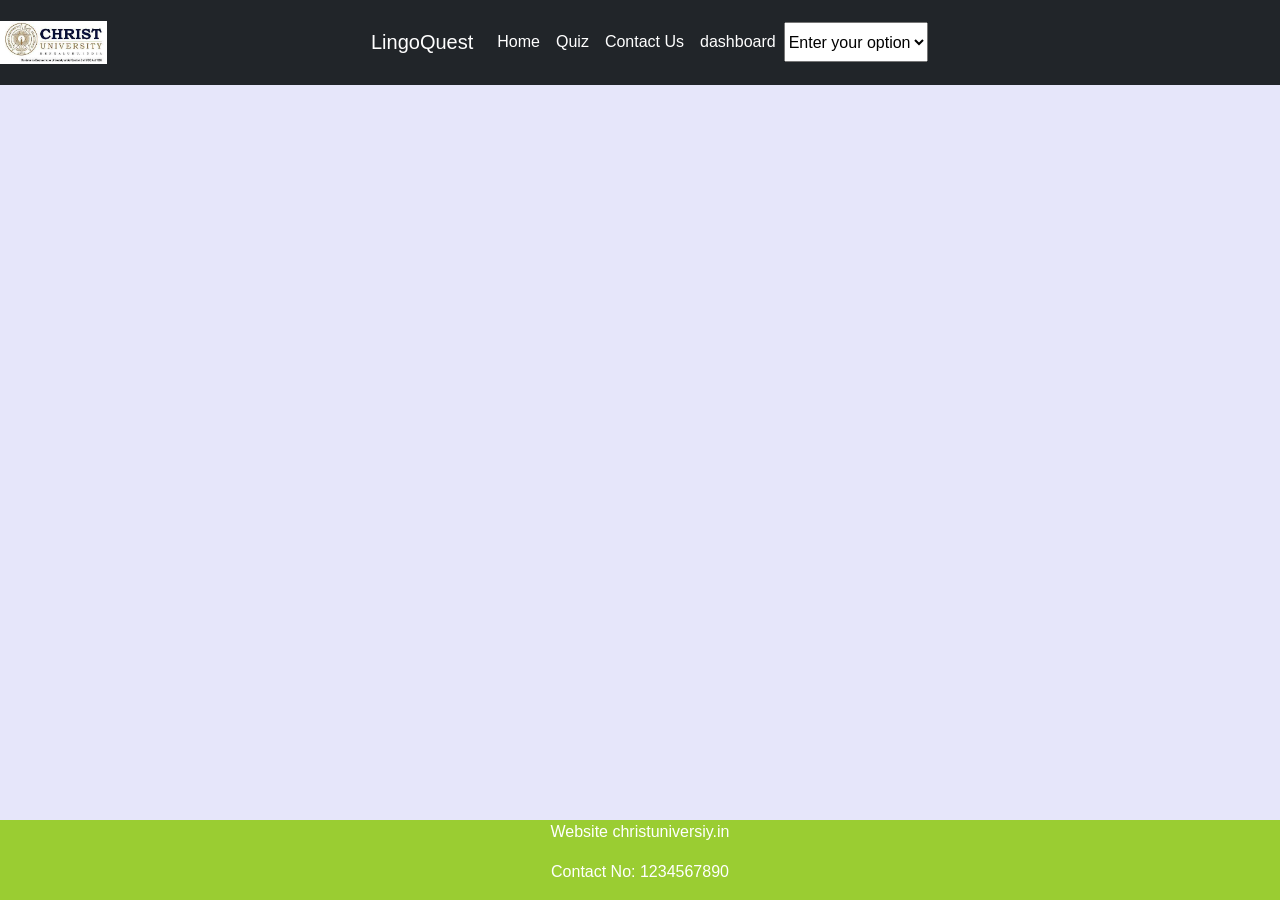
<file: leb test/index.html>
<!DOCTYPE html>
<html lang="en">

<head>
    <meta charset="UTF-8">
    <meta http-equiv="X-UA-Compatible" content="IE=edge">
    <meta name="viewport" content="width=device-width, initial-scale=1.0">
    <title>Learning Platform</title>
    <link href="https://cdn.jsdelivr.net/npm/bootstrap@5.3.1/dist/css/bootstrap.min.css" rel="stylesheet"
        integrity="sha384-4bw+/aepP/YC94hEpVNVgiZdgIC5+VKNBQNGCHeKRQN+PtmoHDEXuppvnDJzQIu9" crossorigin="anonymous">
    <link rel="stylesheet" href="style.css">
</head>

<body>
    <nav class="navbar navbar-expand navbar-dark bg-dark">
        <nav class="navbar navbar">
            <a class="navbar-brand" href="#">
                <img src="christ.jpg" alt="christ" width="30%" height="30%">
            </a>
        </nav>
        <a class="navbar-brand">LingoQuest</a>
        <div class="navbar-nav">
            <a href="home.html" class="nav-item nav-link active">Home</a>
            <a href="quiz.html" class="nav-item nav-link active">Quiz</a>
            <a href="contact.html" class="nav-item nav-link active">Contact Us</a>
            <a href="dashboard.html" class="nav-item nav-link active">dashboard</a>
            <select id="country" name="country">
                <option value="-----">Enter your option</option>
                <option value="html">HTML</option>
                <option value="css">CSS</option>
                <option value="javascript">JavaScript</option>
                <option value="nodejs">NodeJS</option>
                <option value="java">Java</option>
                <option value="pytho">Python</option>
                <option value="c">C</option>
                <option value="cplusplus">C++</option>
            </select>
        </div>
    </nav><br><br><br>
    <footer>
        <p>Website christuniversiy.in</p>
        <p>Contact No: 1234567890</p>
    </footer>
</body>

</html>
</file>
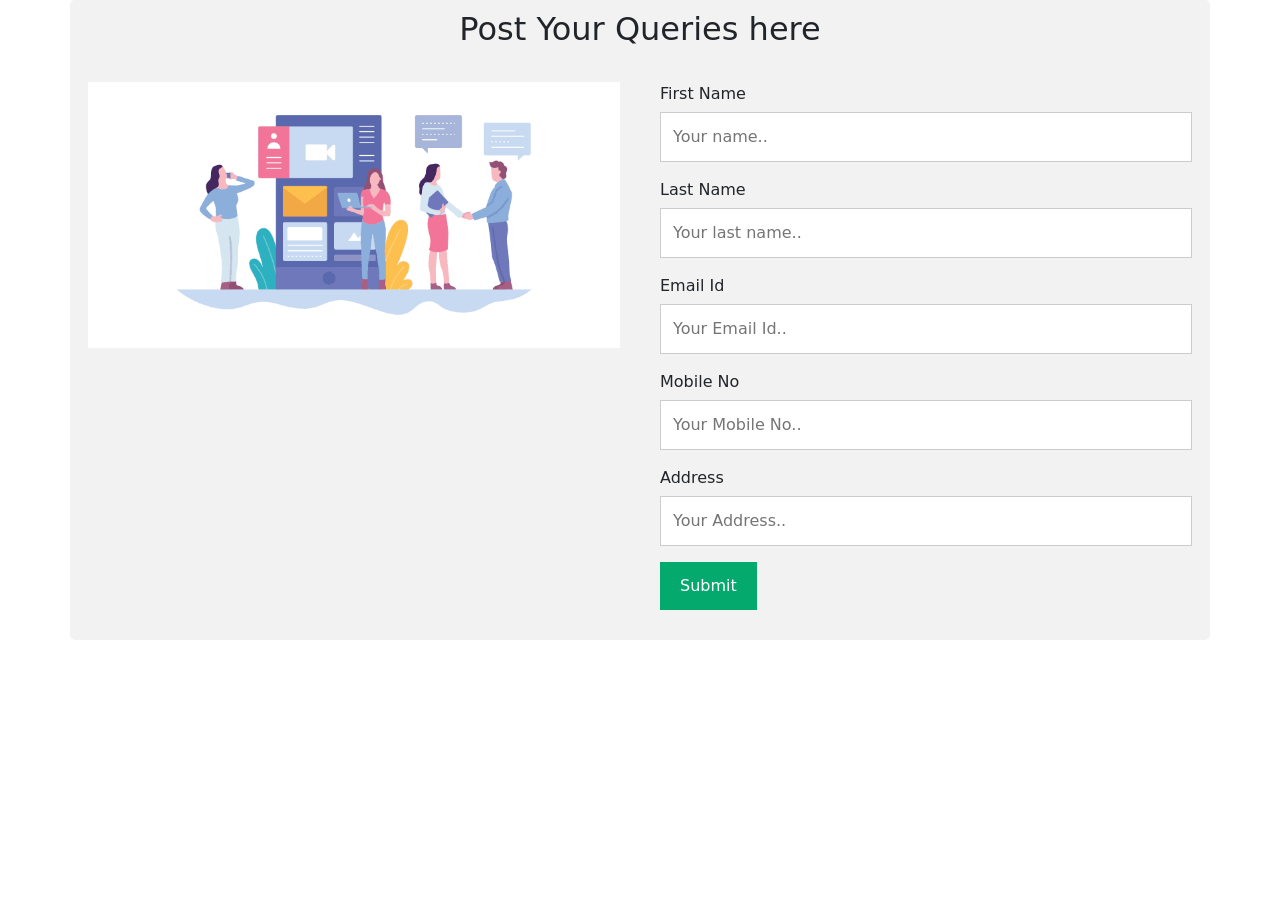
<file: Gelocation/form.html>
<!DOCTYPE html>
<html lang="en">
<head>
    <meta charset="UTF-8">
    <meta name="viewport" content="width=device-width, initial-scale=1.0">
    <title>Form</title>
    <link href="https://cdn.jsdelivr.net/npm/bootstrap@5.3.1/dist/css/bootstrap.min.css" rel="stylesheet" integrity="sha384-4bw+/aepP/YC94hEpVNVgiZdgIC5+VKNBQNGCHeKRQN+PtmoHDEXuppvnDJzQIu9" crossorigin="anonymous">
    <link rel="stylesheet" href="location.css">
</head>
<body>
    <script src="https://cdn.jsdelivr.net/npm/bootstrap@5.3.1/dist/js/bootstrap.bundle.min.js" integrity="sha384-HwwvtgBNo3bZJJLYd8oVXjrBZt8cqVSpeBNS5n7C8IVInixGAoxmnlMuBnhbgrkm" crossorigin="anonymous"></script>
    <form>
      <div class="container">
        <div style="text-align:center">
          <h2>Post Your Queries here</h2>
        </div>
        <div class="row">
          <div class="column">
            <img src="contact1.png" style="width:100%">
          </div>
          <div class="column">
            <!---<form action="/action_page.php">---->
              <label for="fname">First Name</label>
              <input type="text" id="fname" name="firstname" placeholder="Your name..">
              <label for="lname">Last Name</label>
              <input type="text" id="lname" name="lastname" placeholder="Your last name..">
              <label for="email">Email Id</label>
              <input type="text" id="emial" name="email" placeholder="Your Email Id..">
              <label for="mobileno">Mobile No</label>
              <input type="text" id="mobileno" name="mobileno" placeholder="Your Mobile No..">
              <label for="address">Address</label>
              <input type="text" id="address" name="address" placeholder="Your Address..">
              <input type="submit" value="Submit">
            </form>
          </div>
        </div>
      </div>
</body>
</html>
</file>
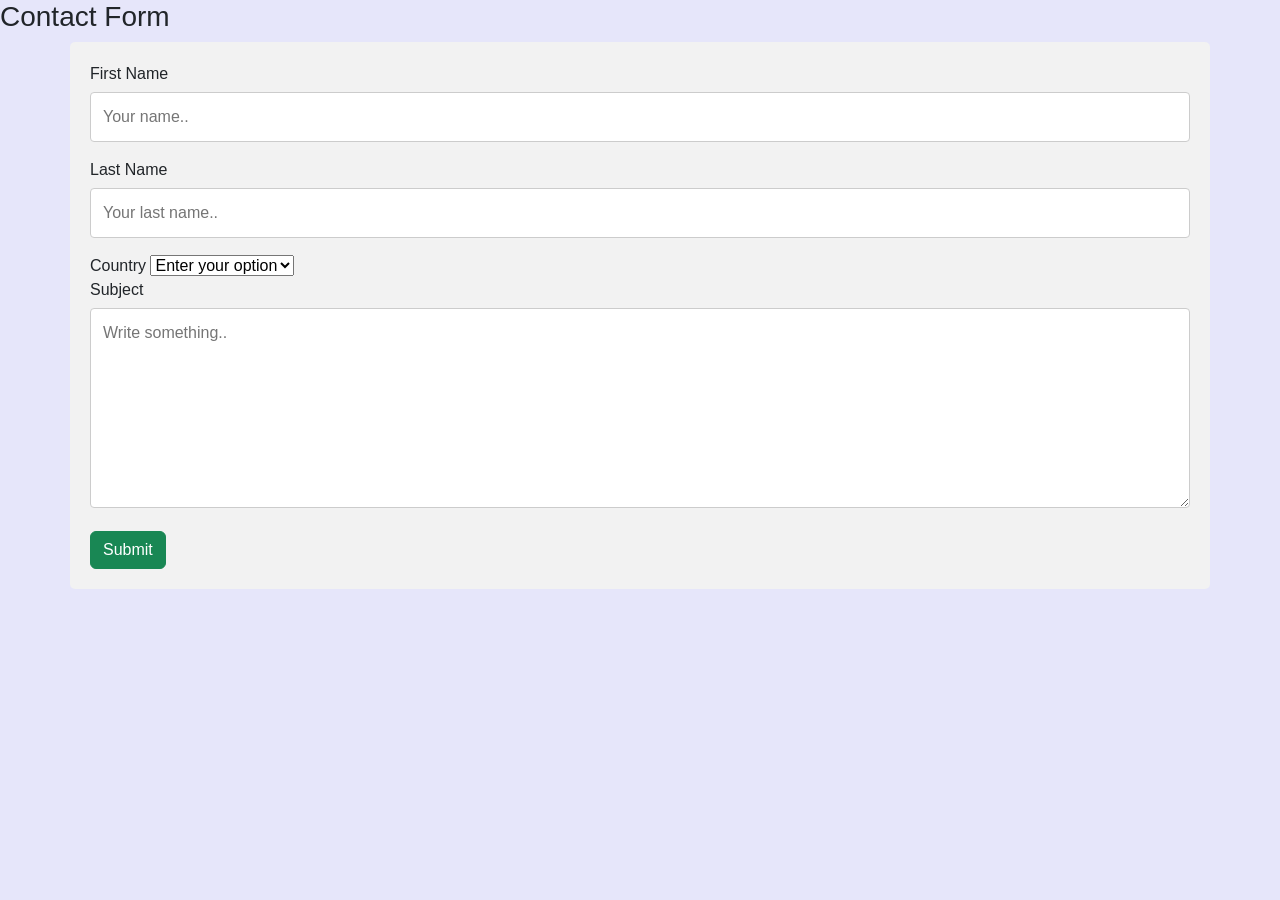
<file: leb test/contact.html>
<!DOCTYPE html>
<html>

<head>
    <meta name="viewport" content="width=device-width, initial-scale=1">
    <link href="https://cdn.jsdelivr.net/npm/bootstrap@5.3.1/dist/css/bootstrap.min.css" rel="stylesheet"
        integrity="sha384-4bw+/aepP/YC94hEpVNVgiZdgIC5+VKNBQNGCHeKRQN+PtmoHDEXuppvnDJzQIu9" crossorigin="anonymous">
    <link rel="stylesheet" href="style.css">
</head>

<body>

    <h3>Contact Form</h3>

    <div class="container">
        <form>
            <label for="fname">First Name</label>
            <input type="text" id="fname" name="firstname" placeholder="Your name..">

            <label for="lname">Last Name</label>
            <input type="text" id="lname" name="lastname" placeholder="Your last name..">
            <label for="country">Country</label>
            <select id="country" name="country">
                <option value="-----">Enter your option</option>
                <option value="australia">Australia</option>
                <option value="canada">Canada</option>
                <option value="usa">USA</option>
            </select><br>
            <label for="subject">Subject</label>
            <textarea id="subject" name="subject" placeholder="Write something.." style="height:200px"></textarea>
            <button type="Submit" class="btn btn-success">Submit</button>
        </form>
    </div>

</body>

</html>
</file>
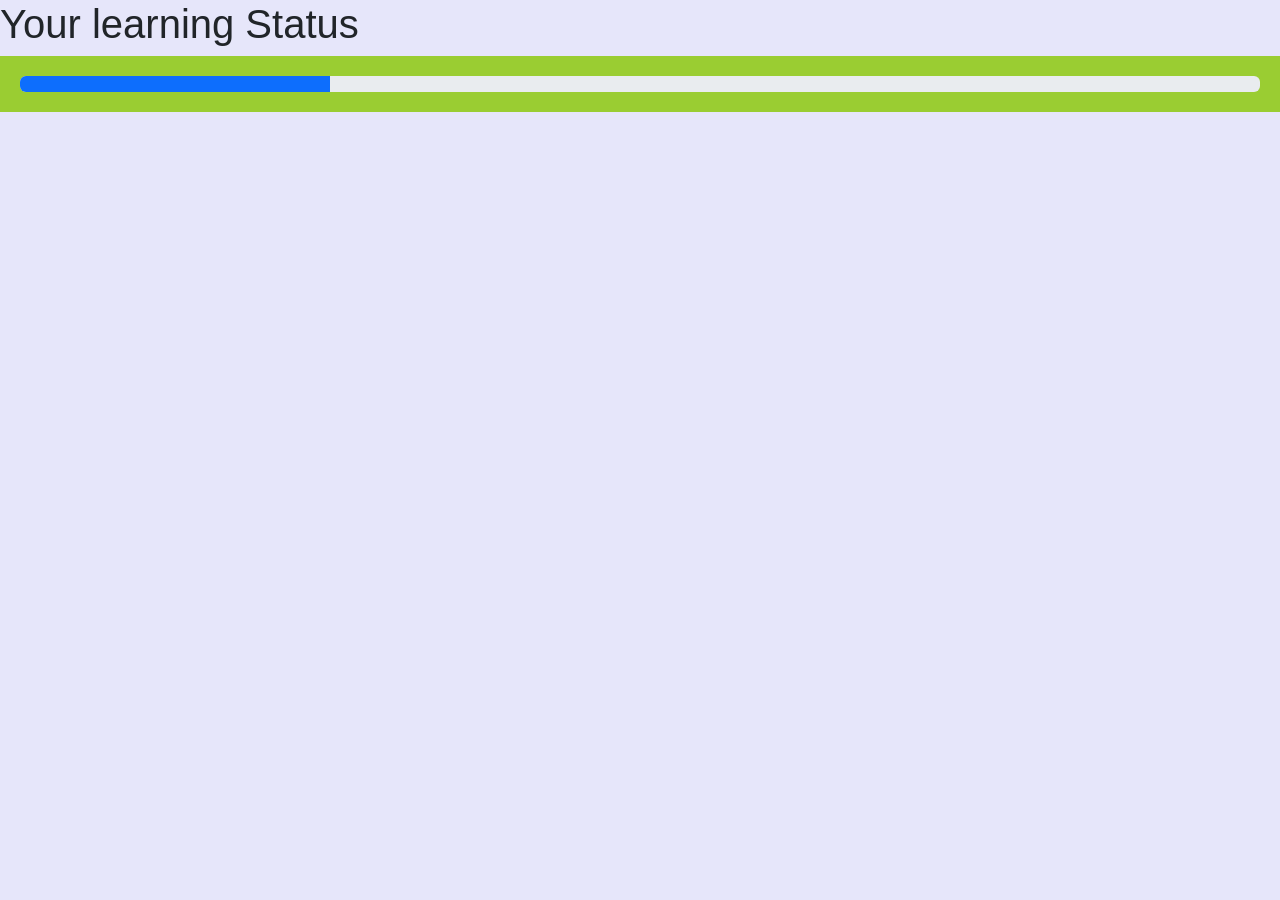
<file: leb test/dashboard.html>
<!DOCTYPE html>
<html lang="en">

<head>
    <meta charset="UTF-8">
    <meta http-equiv="X-UA-Compatible" content="IE=edge">
    <meta name="viewport" content="width=device-width, initial-scale=1.0">
    <title>dashboard</title>
    <link href="https://cdn.jsdelivr.net/npm/bootstrap@5.3.1/dist/css/bootstrap.min.css" rel="stylesheet"
        integrity="sha384-4bw+/aepP/YC94hEpVNVgiZdgIC5+VKNBQNGCHeKRQN+PtmoHDEXuppvnDJzQIu9" crossorigin="anonymous">
    <link rel="stylesheet" href="style.css">
</head>

<body>
    <h1>Your learning Status</h1>
    <div class="kj">
        <div class="progress">
            <div class="progress-bar" role="progressbar" style="width: 25%" aria-valuenow="25" aria-valuemin="0"
                aria-valuemax="100"></div>
        </div>
    </div>

</body>

</html>
</file>
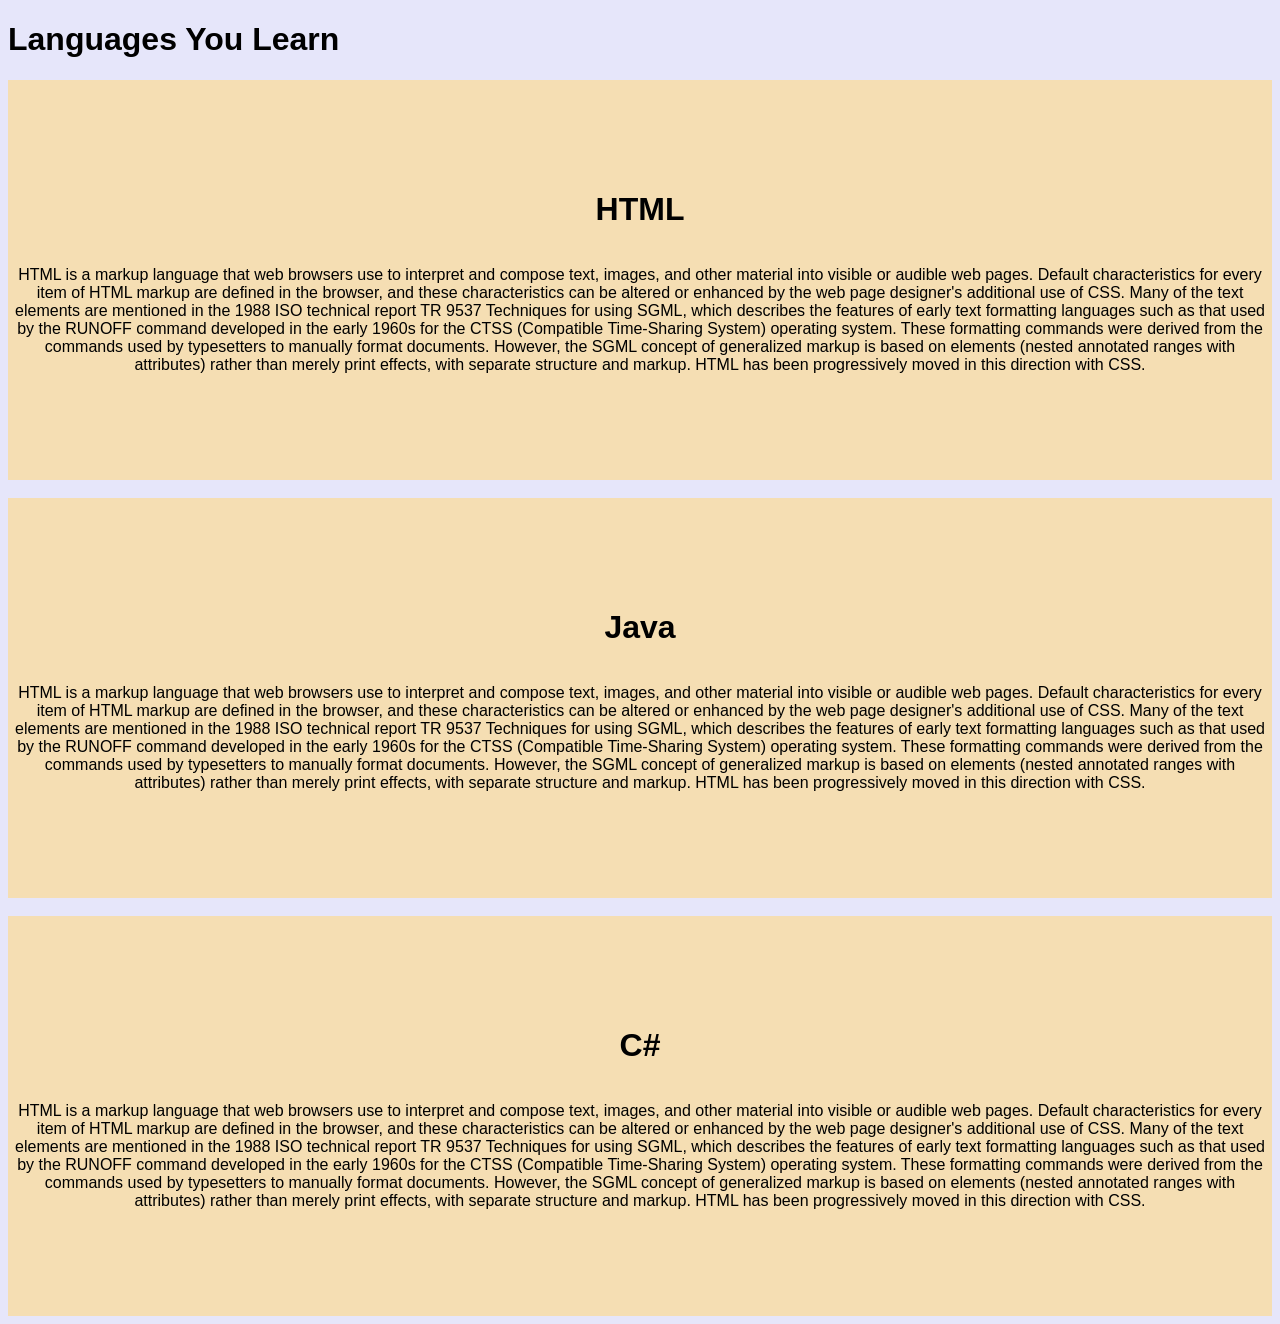
<file: leb test/home.html>
<!DOCTYPE html>
<html>

<head>
    <link rel="stylesheet" href="style.css">
</head>

<body>
    <h1>Languages You Learn</h1>
    <div class="Con">
        <h1>HTML</h1>
        <p>HTML is a markup language that web browsers use to interpret and compose text, images, and other material
            into visible
            or audible web pages. Default characteristics for every item of HTML markup are defined in the browser, and
            these
            characteristics can be altered or enhanced by the web page designer's additional use of CSS. Many of the
            text elements
            are mentioned in the 1988 ISO technical report TR 9537 Techniques for using SGML, which describes the
            features of early
            text formatting languages such as that used by the RUNOFF command developed in the early 1960s for the CTSS
            (Compatible
            Time-Sharing System) operating system. These formatting commands were derived from the commands used by
            typesetters to
            manually format documents. However, the SGML concept of generalized markup is based on elements (nested
            annotated ranges
            with attributes) rather than merely print effects, with separate structure and markup. HTML has been
            progressively moved
            in this direction with CSS.</p>
    </div><br>
    <div class="Con">
        <h1>Java</h1>
        <p>HTML is a markup language that web browsers use to interpret and compose text, images, and other material
            into visible
            or audible web pages. Default characteristics for every item of HTML markup are defined in the browser, and
            these
            characteristics can be altered or enhanced by the web page designer's additional use of CSS. Many of the
            text elements
            are mentioned in the 1988 ISO technical report TR 9537 Techniques for using SGML, which describes the
            features of early
            text formatting languages such as that used by the RUNOFF command developed in the early 1960s for the CTSS
            (Compatible
            Time-Sharing System) operating system. These formatting commands were derived from the commands used by
            typesetters to
            manually format documents. However, the SGML concept of generalized markup is based on elements (nested
            annotated ranges
            with attributes) rather than merely print effects, with separate structure and markup. HTML has been
            progressively moved
            in this direction with CSS.</p>
    </div><br>
    <div class="Con">
        <h1>C#</h1>
        <p>HTML is a markup language that web browsers use to interpret and compose text, images, and other material
            into visible
            or audible web pages. Default characteristics for every item of HTML markup are defined in the browser, and
            these
            characteristics can be altered or enhanced by the web page designer's additional use of CSS. Many of the
            text elements
            are mentioned in the 1988 ISO technical report TR 9537 Techniques for using SGML, which describes the
            features of early
            text formatting languages such as that used by the RUNOFF command developed in the early 1960s for the CTSS
            (Compatible
            Time-Sharing System) operating system. These formatting commands were derived from the commands used by
            typesetters to
            manually format documents. However, the SGML concept of generalized markup is based on elements (nested
            annotated ranges
            with attributes) rather than merely print effects, with separate structure and markup. HTML has been
            progressively moved
            in this direction with CSS.</p>
    </div>
</body>

</html>
</file>
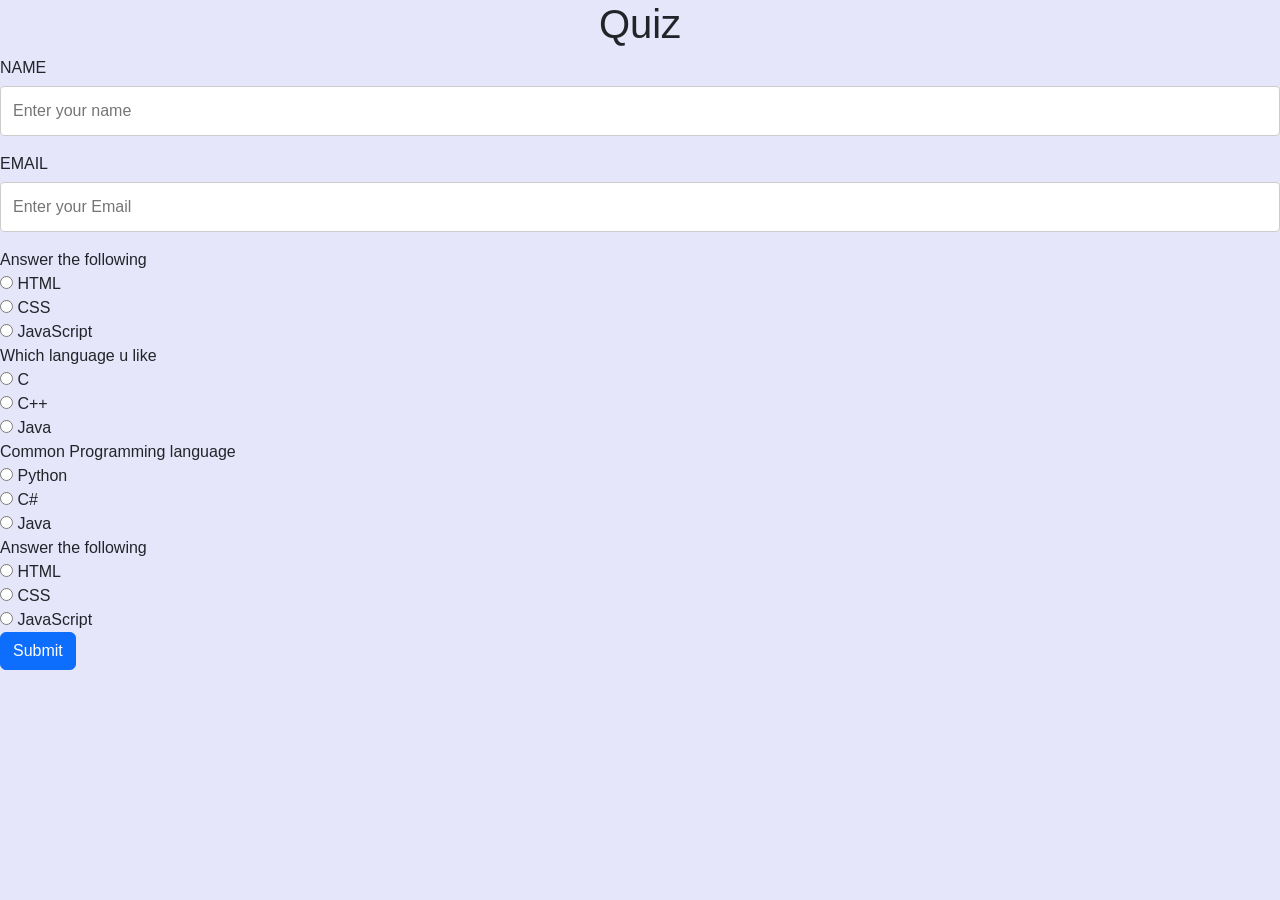
<file: leb test/quiz.html>
<!DOCTYPE html>
<html lang="en">

<head>
    <meta charset="UTF-8">
    <meta http-equiv="X-UA-Compatible" content="IE=edge">
    <meta name="viewport" content="width=device-width, initial-scale=1.0">
    <title>Quiz Test</title>
    <link href="https://cdn.jsdelivr.net/npm/bootstrap@5.3.1/dist/css/bootstrap.min.css" rel="stylesheet"
        integrity="sha384-4bw+/aepP/YC94hEpVNVgiZdgIC5+VKNBQNGCHeKRQN+PtmoHDEXuppvnDJzQIu9" crossorigin="anonymous">
    <link rel="stylesheet" href="style.css">
</head>

<body>
    <center>
        <h1>Quiz</h1>
    </center>
    <form class="form-group">
        <label for="Name">NAME</label>
        <input type="text" class="form-group" id="Name" placeholder="Enter your name"><br>
        <label for="emailid">EMAIL</label>
        <input type="email" class="form-group" id="emailid" placeholder="Enter your Email"><br>
        <label for="Quse">Answer the following</label><br>
        <input type="radio" id="html" name="language" value="HTML">
        <label for="html">HTML</label><br>
        <input type="radio" id="css" name="language" value="CSS">
        <label for="css">CSS</label><br>
        <input type="radio" id="javascript" name="language" value="JavaScript">
        <label for="javascript">JavaScript</label><br>
        <label for="Quse">Which language u like</label><br>
        <input type="radio" id="html" name="language" value="HTML">
        <label for="html">C</label><br>
        <input type="radio" id="css" name="language" value="CSS">
        <label for="css">C++</label><br>
        <input type="radio" id="javascript" name="language" value="JavaScript">
        <label for="javascript">Java</label><br>
        <label for="Quse">Common Programming language</label><br>
        <input type="radio" id="html" name="language" value="HTML">
        <label for="html">Python</label><br>
        <input type="radio" id="css" name="language" value="CSS">
        <label for="css">C#</label><br>
        <input type="radio" id="javascript" name="language" value="JavaScript">
        <label for="javascript">Java</label><br>
        <label for="Quse">Answer the following</label><br>
        <input type="radio" id="html" name="language" value="HTML">
        <label for="html">HTML</label><br>
        <input type="radio" id="css" name="language" value="CSS">
        <label for="css">CSS</label><br>
        <input type="radio" id="javascript" name="language" value="JavaScript">
        <label for="javascript">JavaScript</label><br>
        <button type="Submit" class="btn btn-primary">Submit</button>
    </form>
</body>

</html>
</file>
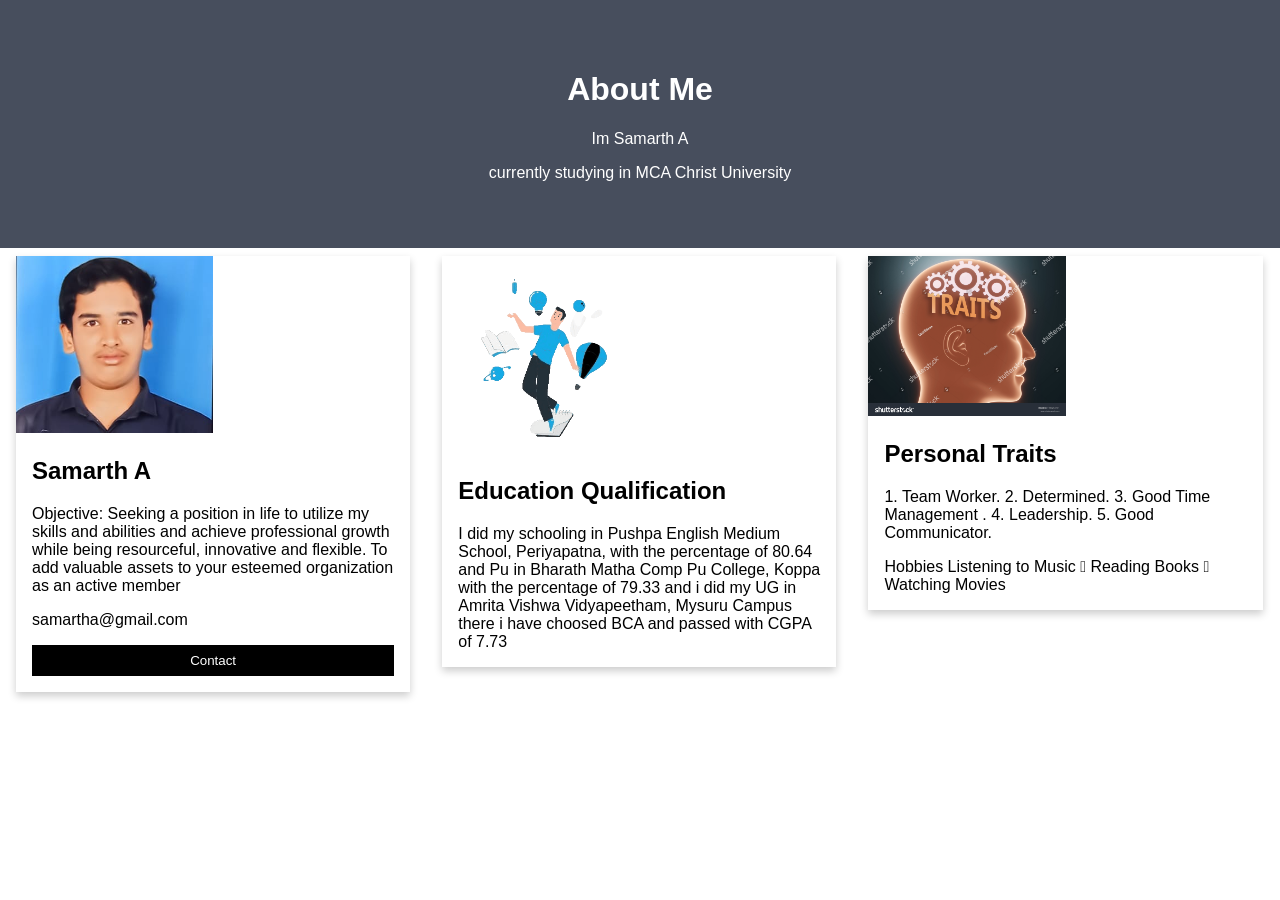
<file: Portfolio - Samarth A (2347251)/aboutme.html>
<!DOCTYPE html>
<html>
<head>
<meta name="viewport" content="width=device-width, initial-scale=1">
<style>
body {
  font-family: Arial, Helvetica, sans-serif;
  margin: 0;
}

html {
  box-sizing: border-box;
}

*, *:before, *:after {
  box-sizing: inherit;
}

.column {
  float: left;
  width: 33.3%;
  margin-bottom: 16px;
  padding: 0 8px;
}

.card {
  box-shadow: 0 4px 8px 0 rgba(0, 0, 0, 0.2);
  margin: 8px;
}

.about-section {
  padding: 50px;
  text-align: center;
  background-color: #474e5d;
  color: white;
}

.container {
  padding: 0 16px;
}

.container::after, .row::after {
  content: "";
  clear: both;
  display: table;
}

.title {
  color: grey;
}

.button {
  border: none;
  outline: 0;
  display: inline-block;
  padding: 8px;
  color: white;
  background-color: #000;
  text-align: center;
  cursor: pointer;
  width: 100%;
}

.button:hover {
  background-color: #555;
}

@media screen and (max-width: 650px) {
  .column {
    width: 100%;
    display: block;
  }
}
</style>
</head>
<body>

<div class="about-section">
  <h1>About Me</h1>
  <p>Im Samarth A</p>
  <p>currently studying in MCA Christ University </p>
</div>
<div class="row">
  <div class="column">
    <div class="card">
      <img src="Samarth A .jpeg" alt="SamarthA" style="width:50%">
      <div class="container">
        <h2>Samarth A</h2>
        <p>Objective: Seeking a position in life to utilize my skills and abilities and achieve professional growth 
            while being resourceful, innovative and flexible. To add valuable assets to your esteemed 
            organization as an active member</p>
        <p>samartha@gmail.com</p>
        <p><button class="button">Contact</button></p>
      </div>
    </div>
  </div>
  <div class="column">
    <div class="card">
      <img src="edu.gif" alt="SamarthA" style="width:50%">
      <div class="container">
        <h2>Education Qualification</h2>
        <p>I did my schooling in Pushpa English Medium School, Periyapatna, with the percentage of 80.64 and Pu in Bharath Matha Comp Pu College, Koppa with the percentage of 79.33 and 
          i did my UG in Amrita Vishwa Vidyapeetham, Mysuru Campus there i have choosed BCA and passed with CGPA of 7.73  
        </p>
      </div>
    </div>
  </div>
  <div class="column">
    <div class="card">
      <img src="traits1.jpg" alt="SamarthA" style="width:50%">
      <div class="container">
        <h2>Personal Traits</h2>
        <p>
          1. Team Worker. 
          2. Determined. 
          3. Good Time Management . 
          4. Leadership. 
          5. Good Communicator. </p>
          <p>Hobbies
            Listening to Music 
             Reading Books 
             Watching Movies </p>
          
        </p>
      </div>
    </div>
  </div>
  </div>
</div>
</body>
</html>
</file>
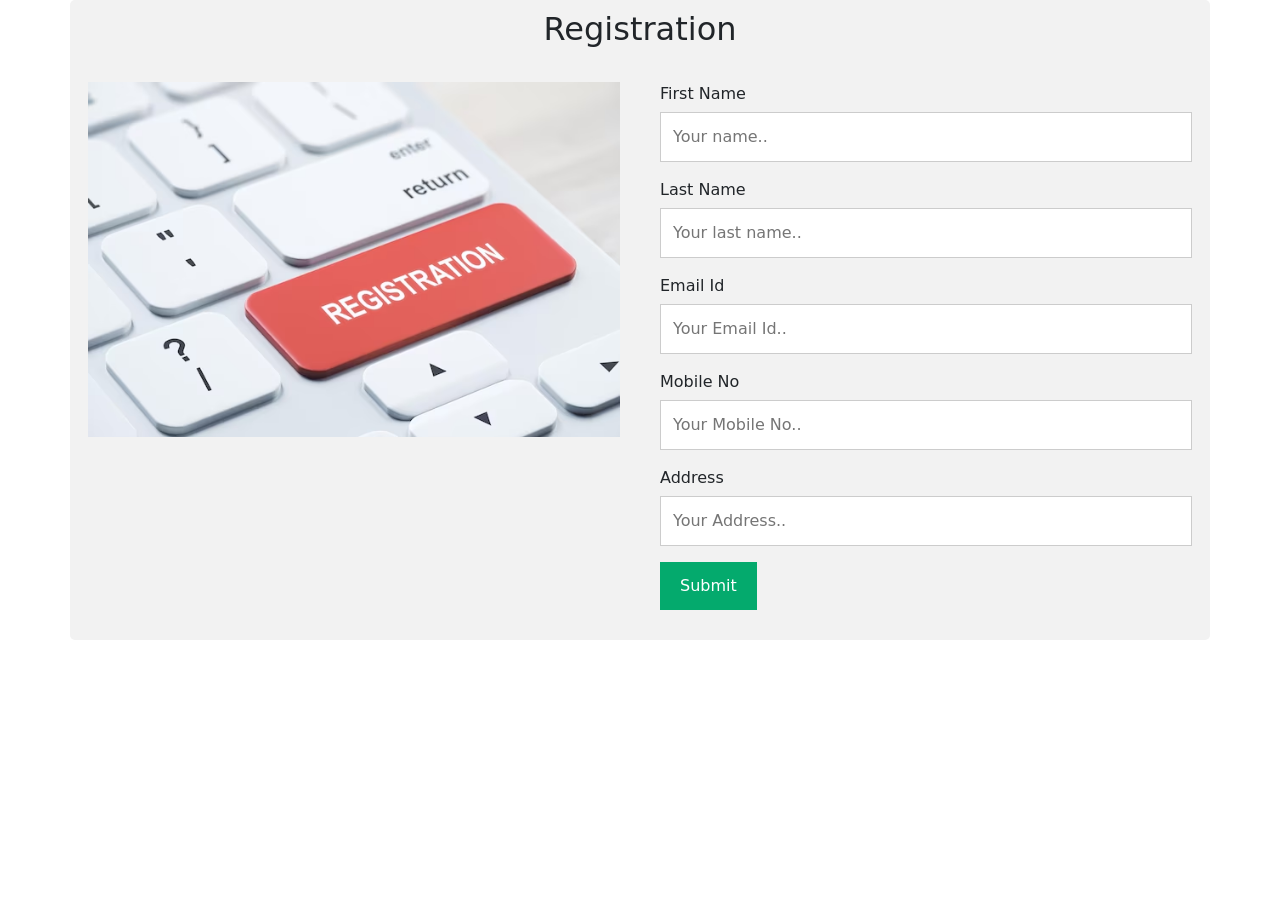
<file: Portfolio - Samarth A (2347251)/form.html>
<!DOCTYPE html>
<html lang="en">
<head>
    <meta charset="UTF-8">
    <meta name="viewport" content="width=device-width, initial-scale=1.0">
    <title>Form</title>
    <link href="https://cdn.jsdelivr.net/npm/bootstrap@5.3.1/dist/css/bootstrap.min.css" rel="stylesheet" integrity="sha384-4bw+/aepP/YC94hEpVNVgiZdgIC5+VKNBQNGCHeKRQN+PtmoHDEXuppvnDJzQIu9" crossorigin="anonymous">
    <link rel="stylesheet" href="c.css">
</head>
<body>
    <script src="https://cdn.jsdelivr.net/npm/bootstrap@5.3.1/dist/js/bootstrap.bundle.min.js" integrity="sha384-HwwvtgBNo3bZJJLYd8oVXjrBZt8cqVSpeBNS5n7C8IVInixGAoxmnlMuBnhbgrkm" crossorigin="anonymous"></script>
    <form>
      <div class="container">
        <div style="text-align:center">
          <h2>Registration</h2>
        </div>
        <div class="row">
          <div class="column">
            <img src="registration.avif" style="width:100%">
          </div>
          <div class="column">
            <!---<form action="/action_page.php">---->
              <label for="fname">First Name</label>
              <input type="text" id="fname" name="firstname" placeholder="Your name..">
              <label for="lname">Last Name</label>
              <input type="text" id="lname" name="lastname" placeholder="Your last name..">
              <label for="email">Email Id</label>
              <input type="text" id="emial" name="email" placeholder="Your Email Id..">
              <label for="mobileno">Mobile No</label>
              <input type="text" id="mobileno" name="mobileno" placeholder="Your Mobile No..">
              <label for="address">Address</label>
              <input type="text" id="address" name="address" placeholder="Your Address..">
              <input type="submit" value="Submit">
            </form>
          </div>
        </div>
      </div>
</body>
</html>
</file>
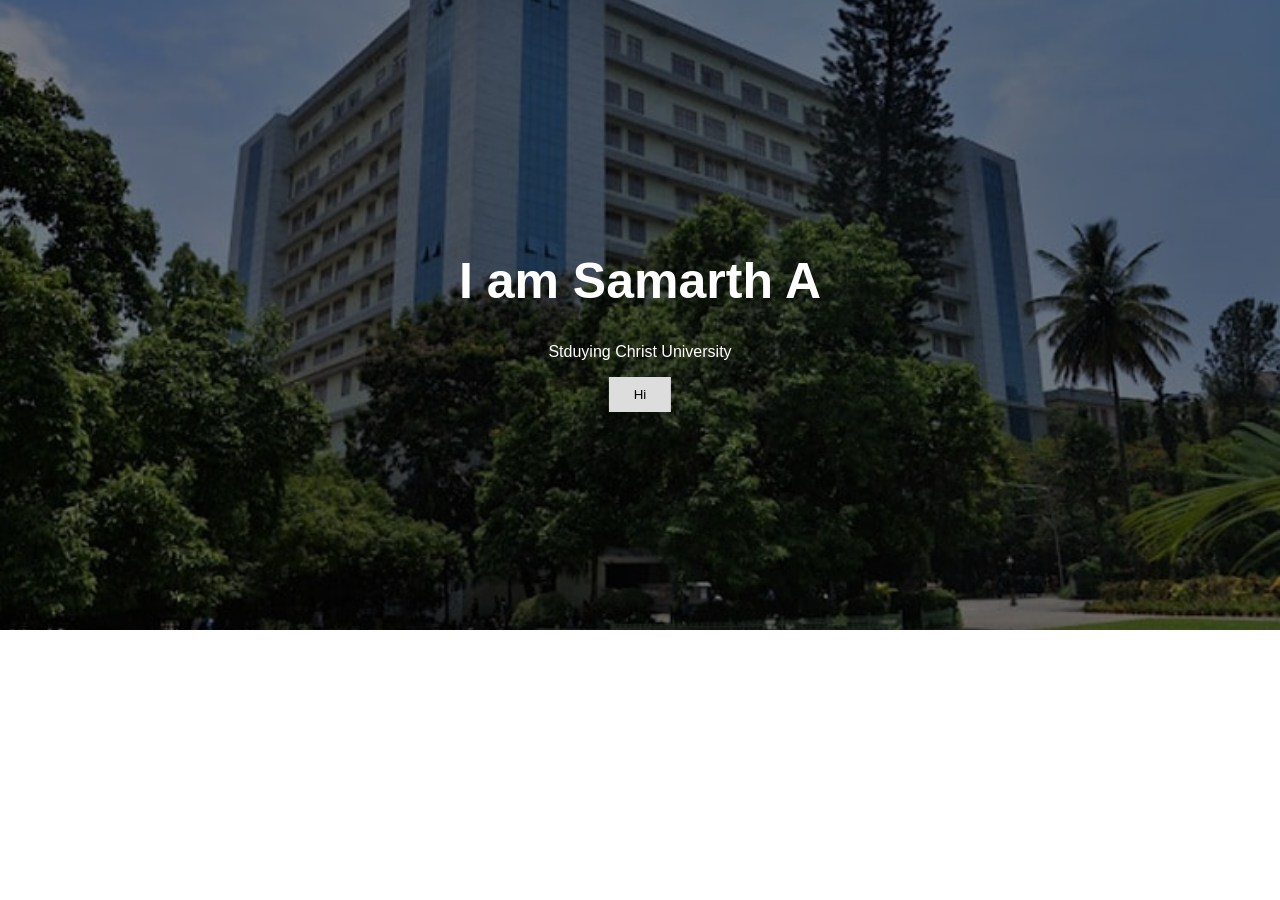
<file: Portfolio - Samarth A (2347251)/heromodal.html>
<!DOCTYPE html>
<html>
<head>
<meta name="viewport" content="width=device-width, initial-scale=1">
<style>
body, html {
  height: 100%;
  margin: 0;
  font-family: Arial, Helvetica, sans-serif;
}

.hero-image {
  background-image: linear-gradient(rgba(0, 0, 0, 0.5), rgba(0, 0, 0, 0.5)), url("christ.jpg");
  height: 70%;
  background-position: center;
  background-repeat: no-repeat;
  background-size: cover;
  position: relative;
}

.hero-text {
  text-align: center;
  position: absolute;
  top: 50%;
  left: 50%;
  transform: translate(-50%, -50%);
  color: white;
}

.hero-text button {
  border: none;
  outline: 0;
  display: inline-block;
  padding: 10px 25px;
  color: black;
  background-color: #ddd;
  text-align: center;
  cursor: pointer;
}

.hero-text button:hover {
  background-color: #555;
  color: white;
}
</style>
</head>
<body>

<div class="hero-image">
  <div class="hero-text">
    <h1 style="font-size:50px">I am Samarth A</h1>
    <p>Stduying Christ University</p>
    <button>Hi</button>
  </div>
</div>

</body>
</html>
</file>
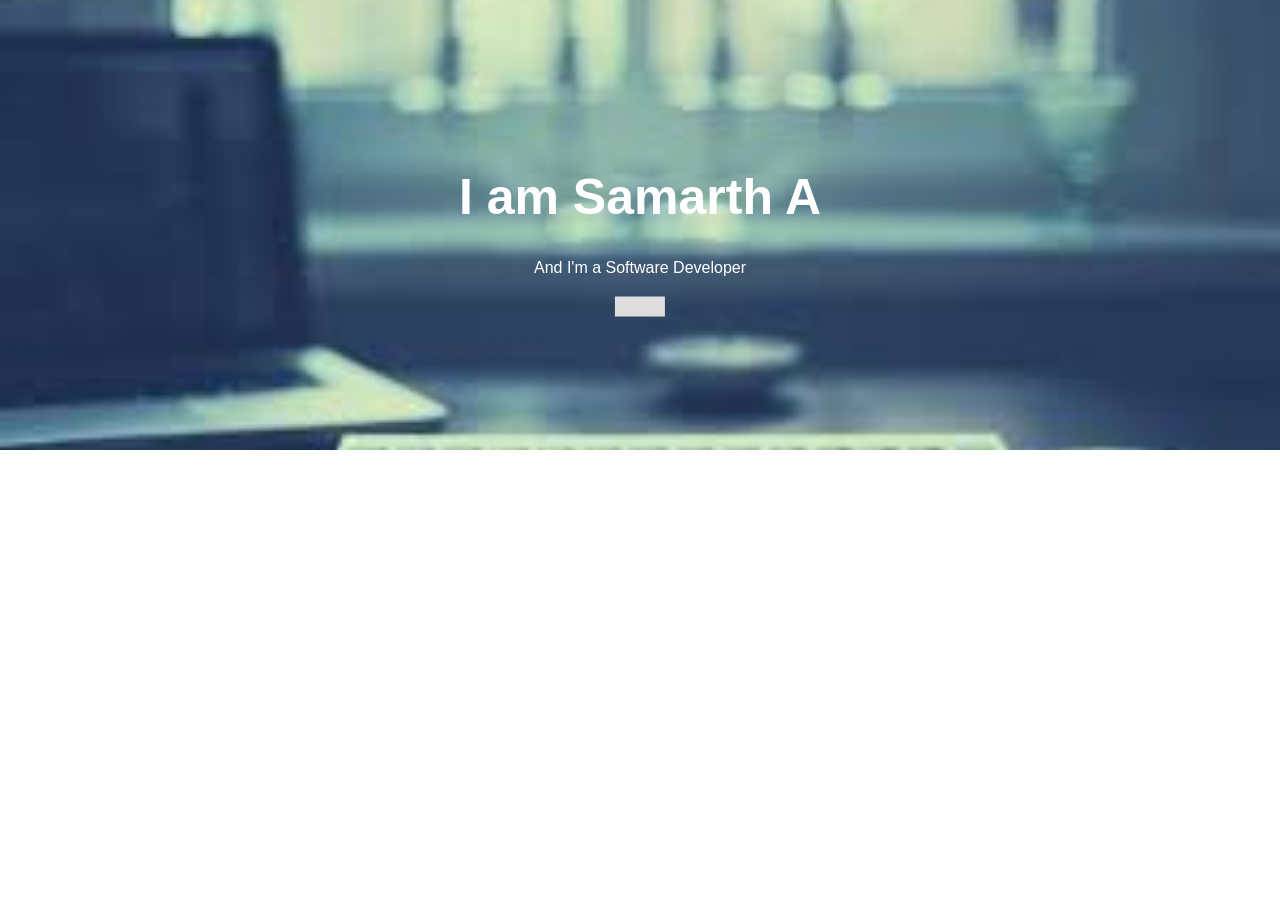
<file: Portfolio - Samarth A (2347251)/main.html>
<!DOCTYPE html>
<html>
<head>
<meta name="viewport" content="width=device-width, initial-scale=1">
<style>
body, html {
  height: 100%;
  margin: 0;
  font-family: Arial, Helvetica, sans-serif;
}

.hero-image {
  background-image: url("portfolio.jpg");
  height: 50%;
  background-position: center;
  background-repeat: no-repeat;
  background-size: cover;
  position: relative;
}

.hero-text {
  text-align: center;
  position: absolute;
  top: 50%;
  left: 50%;
  transform: translate(-50%, -50%);
  color: white;
}

.hero-text button {
  border: none;
  outline: 0;
  display: inline-block;
  padding: 10px 25px;
  color: black;
  background-color: #ddd;
  text-align: center;
  cursor: pointer;
}

.hero-text button:hover {
  background-color: #555;
  color: white;
}
</style>
</head>
<body>

<div class="hero-image">
  <div class="hero-text">
    <h1 style="font-size:50px">I am Samarth A</h1>
    <p>And I'm a Software Developer</p>
    <button></button>
  </div>
</div>

</body>
</html>
</file>
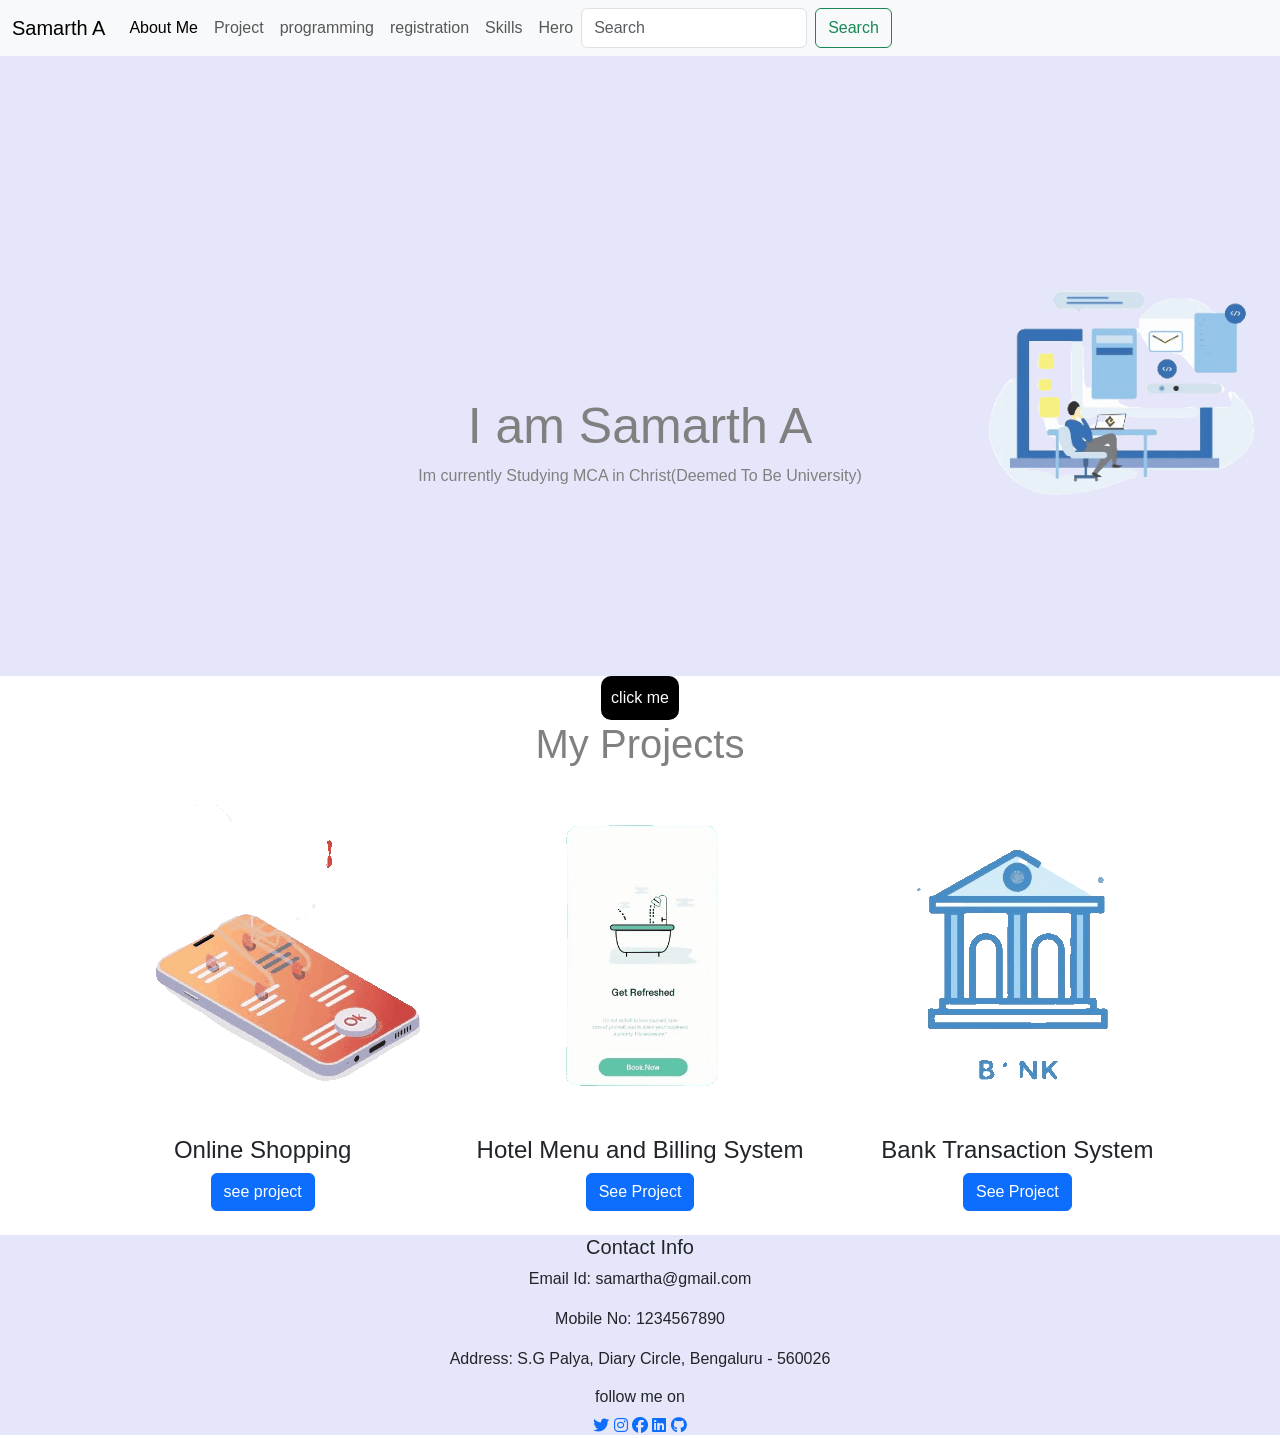
<file: Portfolio - Samarth A (2347251)/myportfolio.html>
<!DOCTYPE html>
<html lang="en">
<head>
    <meta charset="UTF-8">
    <meta name="viewport" content="width=device-width, initial-scale=1.0">
    <title>My Portfolio</title>
     <link href="https://cdn.jsdelivr.net/npm/bootstrap@5.3.1/dist/css/bootstrap.min.css" rel="stylesheet" integrity="sha384-4bw+/aepP/YC94hEpVNVgiZdgIC5+VKNBQNGCHeKRQN+PtmoHDEXuppvnDJzQIu9" crossorigin="anonymous">
     <link rel="stylesheet" href="https://cdnjs.cloudflare.com/ajax/libs/font-awesome/6.4.2/css/all.min.css"/>
     <link rel="stylesheet" href="a.css">
</head>
<body>
    <script src="https://cdn.jsdelivr.net/npm/bootstrap@5.3.1/dist/js/bootstrap.bundle.min.js" integrity="sha384-HwwvtgBNo3bZJJLYd8oVXjrBZt8cqVSpeBNS5n7C8IVInixGAoxmnlMuBnhbgrkm" crossorigin="anonymous"></script>
    <nav class="navbar navbar-expand-lg bg-body-tertiary bg-info">
  <div class="container-fluid">
    <a class="navbar-brand" href="#">Samarth A</a>
    <button class="navbar-toggler" type="button" data-bs-toggle="collapse" data-bs-target="#navbarSupportedContent" aria-controls="navbarSupportedContent" aria-expanded="false" aria-label="Toggle navigation">
      <span class="navbar-toggler-icon"></span>
    </button>
    <div class="collapse navbar-collapse" id="navbarSupportedContent">
      <ul class="navbar-nav me-auto mb-2 mb-lg-0">
        <li class="nav-item">
          <a class="nav-link active" aria-current="page" href="aboutme.html">About Me</a>
        </li>
        <li class="nav-item">
          <a class="nav-link" href="project.html">Project</a>
        </li>
        <li class="nav-item">
          <a class="nav-link" href="parallax.html">programming</a>
        </li>
        <li class="nav-item">
          <a class="nav-link" href="form.html">registration</a>
        </li>
        <li class="nav-item">
          <a class="nav-link" href="skill.html">Skills</a>
        </li>
        <li class="nav-item">
          <a class="nav-link" href="heromodal.html">Hero</a>
        </li>
      <form class="d-flex" role="search">
        <input class="form-control me-2" type="search" placeholder="Search" aria-label="Search">
        <button class="btn btn-outline-success" type="submit">Search</button>
      </form>
    </div>
</nav>

</div>
<!---for image in portfolio-->
<div id="color1">
  <div class="avatar">
    <img src="portfoliopro.gif" width="300px" height="300px">
  </div>
</div>
<div class="hero-image">
  <div class="hero-text">
    <h1 style="font-size:50px">I am Samarth A</h1>
    <p>Im currently Studying MCA in Christ(Deemed To Be University)</p>
  </div>
</div>
</div>
<!------Modal Page-->
<center><button id="myBtn">click me</button></center>

<div id="myModal" class="modal">
  <div class="modal-content">
    <span class="close">&times;</span>
    <p>Hi, Welcome to My Portfolio Website</p>
  </div>

</div>

<script>
var modal = document.getElementById("myModal");
var btn = document.getElementById("myBtn");
var span = document.getElementsByClassName("close")[0];
btn.onclick = function() {
  modal.style.display = "block";
}
span.onclick = function() {
  modal.style.display = "none";
}
window.onclick = function(event) {
  if (event.target == modal) {
    modal.style.display = "none";
  }
}
</script>
<!--------section------->
<section id="project">
  <div class="container text-center">
    <h1 class="title">My Projects</h1>
    <div class="row text-center">
      <div class="col-md-4 project">
        <img src="onlineshopping.gif" class="project-image">
        <h4>Online Shopping</h4>
        <button type="button" class="btn btn-primary"><a href="project.html"></a>see project</button>
      </div>
      <div class="col-md-4 project">
        <img src="hotel.gif" class="project-image">
        <h4>Hotel Menu and Billing System</h4>
        <button type="button" class="btn btn-primary">See Project</button>
      </div>
      <div class="col-md-4 project">
        <img src="bank.gif" class="project-image">
        <h4>Bank Transaction System</h4>
        <button type="button" class="btn btn-primary">See Project</button>
      </div>
    </div>
  </div>
</section><br>


<!--------Footer Tag-------->
<footer>
  <div class="foo">
  <h5>Contact Info</h5>
  <p>Email Id: samartha@gmail.com</p>
  <p>Mobile No: 1234567890</p>
  <p>Address: S.G Palya, Diary Circle, Bengaluru - 560026</p>
  <h6> follow me on </h6>
   <a href="#" class="twitter"><i class="fab fa-twitter"></i></a>
   <a href="https://instagram.com/samarth._.gowda_?igshid=MzNINGNkZWQ4Mg" class="instagram"><i class="fab fa-instagram"></i></a>
   <a href="https://www.facebook.com/samarth.gowda.1675" class="facebook"><i class="fab fa-facebook"></i></a>
   <a href="https://www.linkedin.com/in/samarth-a-aa042423a" class="linkedid"><i class="fab fa-linkedin"></i></a>
   <a href="https://github.com/SamarthA24" class="github"><i class="fab fa-github"></i></a>
  </div>
</footer>

</body>
</html>
</file>
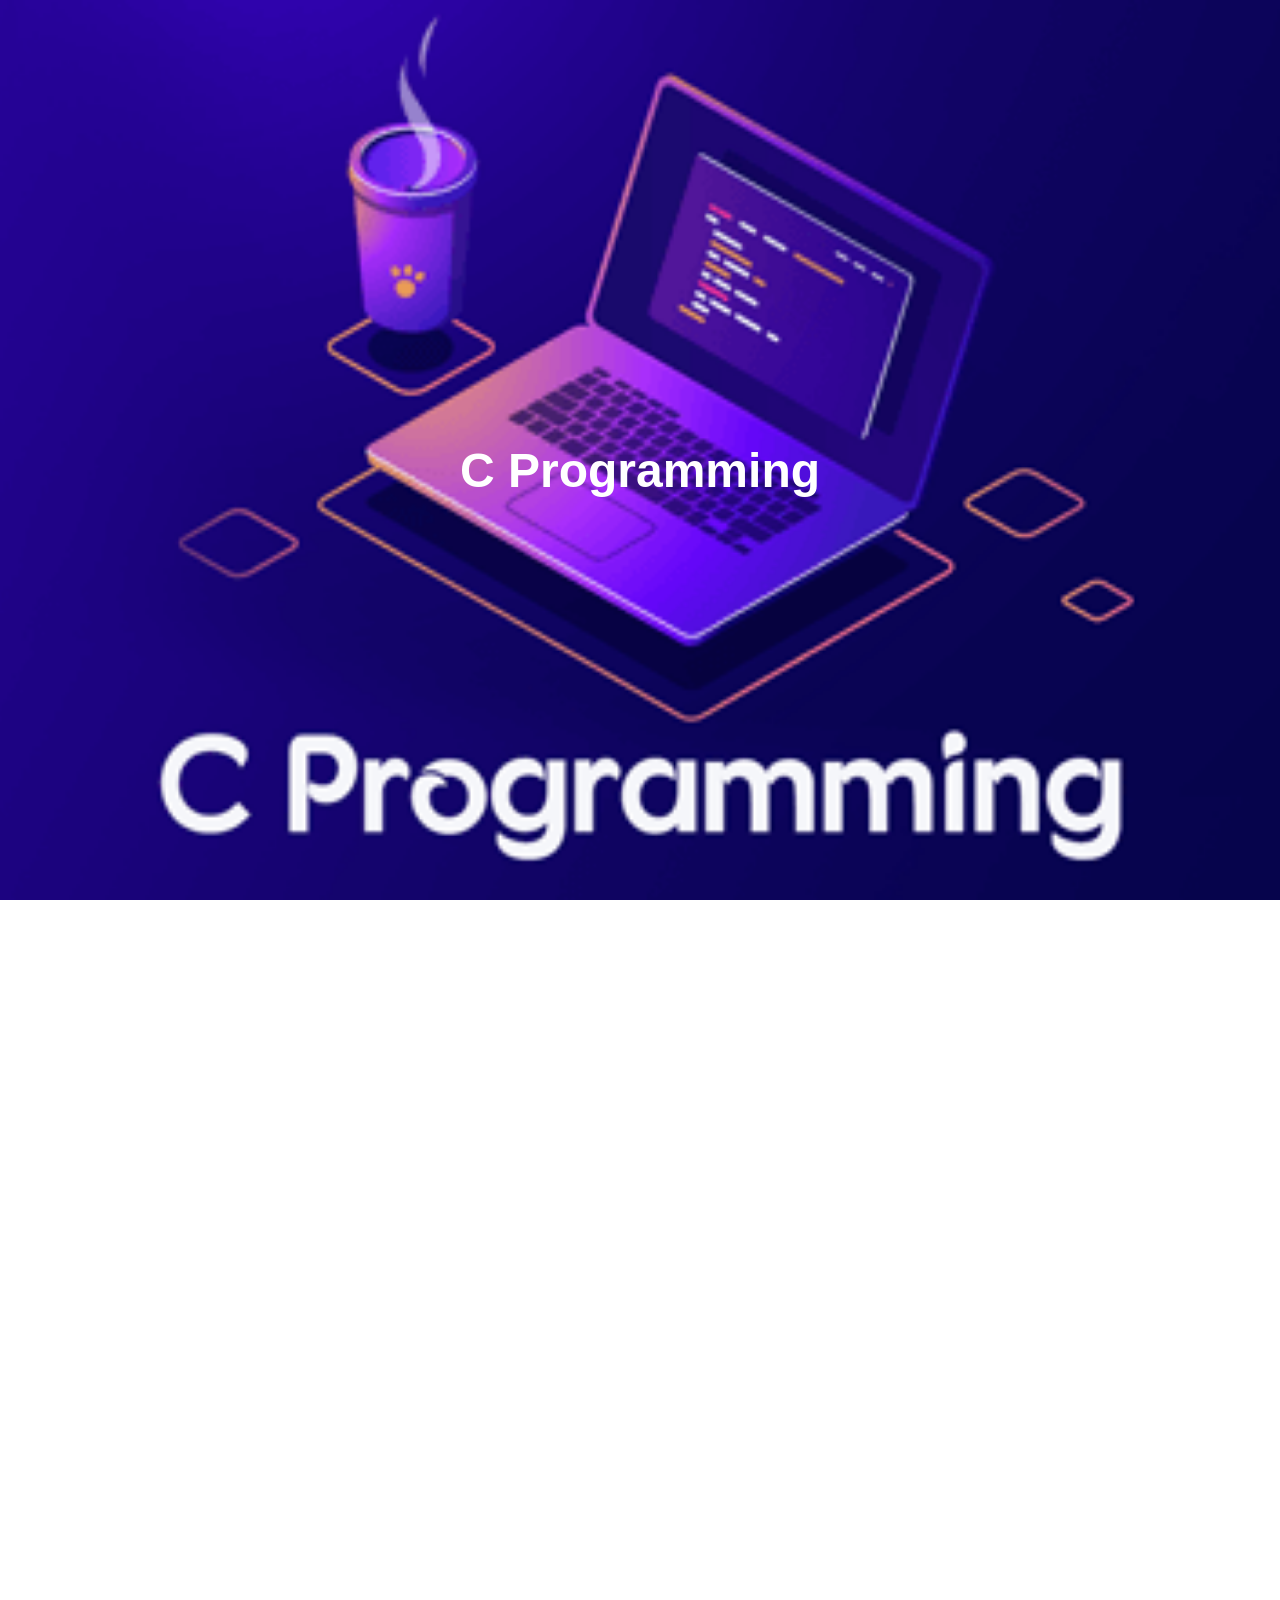
<file: Portfolio - Samarth A (2347251)/parallax.html>
<!DOCTYPE html> 
<html lang="en">
     <head> 
        <meta charset="UTF-8"> 
        <meta name="viewport" content="width=device-width, initial-scale=1.0"> 
        <title>Parallax Website</title>
         <link rel="stylesheet" href="b.css">
     </head> 
    <body>  
        <div class="parallax-sec sec1">
             <h1>C Programming</h1> 
        </div> 
            <div class="parallax-sec sec2"> 
                <h2>Java Programming</h2> 
            </div> 
            <div class="parallax-sec sec3"> 
                <h2>Python Programming</h2> 
            </div> 
    </body>
</html>
</file>
<file: leb test/style.css>
body {
    background-color: lavender;
}

footer {
    position: fixed;
    left: 0;
    bottom: 0;
    width: 100%;
    background-color: yellowgreen;
    color: white;
    text-align: center;
}

body {
    font-family: Arial, Helvetica, sans-serif;
}

* {
    box-sizing: border-box;
}

input[type=text],
radio,
textarea {
    width: 100%;
    padding: 12px;
    border: 1px solid #ccc;
    border-radius: 4px;
    box-sizing: border-box;
    margin-top: 6px;
    margin-bottom: 16px;
    resize: vertical;
}

input[type=email],
radio,
textarea {
    width: 100%;
    padding: 12px;
    border: 1px solid #ccc;
    border-radius: 4px;
    box-sizing: border-box;
    margin-top: 6px;
    margin-bottom: 16px;
    resize: vertical;
}

input[type=uname] {
    width: 100%;
    padding: 12px;
    border: 1px solid #ccc;
    border-radius: 4px;
    box-sizing: border-box;
    margin-top: 6px;
    margin-bottom: 16px;
    resize: vertical;

}

input[type=psw] {
    width: 100%;
    padding: 12px;
    border: 1px solid #ccc;
    border-radius: 4px;
    box-sizing: border-box;
    margin-top: 6px;
    margin-bottom: 16px;
    resize: vertical;

}

.container {
    border-radius: 5px;
    background-color: #f2f2f2;
    padding: 20px;
}

.Con {
    display: flex;
    align-items: center;
    justify-content: center;
    flex-direction: column;
    width: 100%;
    text-align: center;
    min-height: 400px;
    background-color: wheat;
    align-items: center;
}

.kj {
    padding: 20px;
    background-color: yellowgreen;
}
</file>
<file: Gelocation/location.css>
#color1{
    height: 620px;
    background-color: lavender;
}
.hero-text {
    text-align: center;
    position: absolute;
    top: 50%;
    left: 50%;
    transform: translate(-50%, -50%);
    color: gray;
  }
  * {
    box-sizing: border-box;
  }
  input[type=text], select, textarea {
    width: 100%;
    padding: 12px;
    border: 1px solid #ccc;
    margin-top: 6px;
    margin-bottom: 16px;
    resize: vertical;
  }
  
  input[type=submit] {
    background-color: #04AA6D;
    color: white;
    padding: 12px 20px;
    border: none;
    cursor: pointer;
  }
  
  input[type=submit]:hover {
    background-color: #45a049;
  }
  .container {
    border-radius: 5px;
    background-color: #f2f2f2;
    padding: 10px;
  }
  .column {
    float: left;
    width: 50%;
    margin-top: 6px;
    padding: 20px;
  }
  .row:after {
    content: "";
    display: table;
    clear: both;
  }
  @media screen and (max-width: 600px) {
    .column, input[type=submit] {
      width: 100%;
      margin-top: 0;
    }
  }
</file>
<file: Portfolio - Samarth A (2347251)/c.css>
* {
    box-sizing: border-box;
  }
  input[type=text], select, textarea {
    width: 100%;
    padding: 12px;
    border: 1px solid #ccc;
    margin-top: 6px;
    margin-bottom: 16px;
    resize: vertical;
  }
  
  input[type=submit] {
    background-color: #04AA6D;
    color: white;
    padding: 12px 20px;
    border: none;
    cursor: pointer;
  }
  
  input[type=submit]:hover {
    background-color: #45a049;
  }
  .container {
    border-radius: 5px;
    background-color: #f2f2f2;
    padding: 10px;
  }
  .column {
    float: left;
    width: 50%;
    margin-top: 6px;
    padding: 20px;
  }
  .row:after {
    content: "";
    display: table;
    clear: both;
  }
  @media screen and (max-width: 600px) {
    .column, input[type=submit] {
      width: 100%;
      margin-top: 0;
    }
  }
</file>
<file: Portfolio - Samarth A (2347251)/a.css>
#color1{
        height: 620px;
        background-color: lavender;
        
}
body, html {
    height: 100%;
    margin: 0;
    font-family: Arial, Helvetica, sans-serif;
  }
.hero-text {
    text-align: center;
    position: absolute;
    top: 50%;
    left: 50%;
    transform: translate(-50%, -50%);
    color: gray;
  }
  .avatar{
    display: flex;
    justify-content: right;
    padding-top: 200px;
  }
  .foo{
    text-align: center;
    height: 200px;
    background-color: lavender;
  }
.carousel-inner{
  width: 100%;
  background-image: cover;
}
.carousel-item{
  width: 100%;
  background-image: cover;
}
nav ul li ::after{
  content: '';
  width: 0;
  height: 3px;
  background: red;
  position: absolute;
  left: 0;
  bottom: -6px;
  transition: 0.5s;
}
nav ul li a:hover::after{
  width: 100%;
}
.carousel-item active{
  text-align: center;
    position: absolute;
    top: 50%;
    left: 50%;
    transform: translate(-50%, -50%);
    color: gray;
}
body {
  font-family: Arial, Helvetica, sans-serif;
  margin: 0;
}

html {
  box-sizing: border-box;
}

*, *:before, *:after {
  box-sizing: inherit;
}

.column {
  float: left;
  width: 33.3%;
  margin-bottom: 16px;
  padding: 0 8px;
}

.card {
  box-shadow: 0 4px 8px 0 rgba(0, 0, 0, 0.2);
  margin: 8px;
}

.about-section {
  padding: 50px;
  text-align: center;
  background-color: #474e5d;
  color: white;
}

.container {
  padding: 0 16px;
}

.container::after, .row::after {
  content: "";
  clear: both;
  display: table;
}

.title {
  color: grey;
}

.button {
  border: none;
  outline: 0;
  display: inline-block;
  padding: 8px;
  color: white;
  background-color: #000;
  text-align: center;
  cursor: pointer;
  width: 100%;
}

.button:hover {
  background-color: #555;
}

@media screen and (max-width: 650px) {
  .column {
    width: 100%;
    display: block;
  }
}
body {font-family: Arial, Helvetica, sans-serif;}

/* The Modal (background) */
.modal {
  display: none; /* Hidden by default */
  position: fixed; /* Stay in place */
  z-index: 1; /* Sit on top */
  padding-top: 100px; /* Location of the box */
  left: 0;
  top: 0;
  width: 100%; /* Full width */
  height: 100%; /* Full height */
  overflow: auto; /* Enable scroll if needed */
  background-color: rgb(0,0,0); /* Fallback color */
  background-color: rgba(0,0,0,0.4); /* Black w/ opacity */
}

/* Modal Content */
.modal-content {
  background-color: #fefefe;
  margin: auto;
  padding: 20px;
  border: 1px solid #888;
  width: 80%;
}

/* The Close Button */
.close {
  color: #aaaaaa;
  float: right;
  font-size: 28px;
  font-weight: bold;
}

.close:hover,
.close:focus {
  color: #000;
  text-decoration: none;
  cursor: pointer;
}
.flex-container{
  display: flex;
  height: 600px;
  align-items: stretch;
  background-color: lightcyan;
}
.flex-container > div{
  margin: 10px;
  padding: 20px;
  font-size: 20px;
  font-size: 15px;
  font-family: 'Times New Roman', Times, serif;
  text-align: center;
  box-shadow: 1px 1px;
}
button{
  padding: 10px;
  border: none;
  background-color: black;
  color: white;
  text-align: center;
  border-radius: 10px;
}
button:active{
  color: aqua;
}
button:hover{
  background-color: aquamarine;
  color: burlywood;
}
</file>
<file: Portfolio - Samarth A (2347251)/b.css>
body {
    margin: 0;
    padding: 0;
  }
  
  .parallax-sec {
    height: 100vh;
    display: flex;
    align-items: center;
    justify-content: center;
    color: white;
    font-family: Arial, sans-serif;
    padding: 20px;
  }
  
  .sec1 {
    background: url('c.png') center/cover fixed;
    }
  
  .sec2 {
    background: url('java2.png') center/cover fixed;
  }
  
  .sec3 {
    background: url('python.png') center/cover fixed;
  }
  .sec1 h1 {
    font-size: 3rem;
  }
  
  .sec2 h2,
  .sec3 h2 {
    font-size: 2.5rem;
  }
  
  .sec2 p,
  .sec3 p {
    font-size: 1.2rem;
  }
</file>
